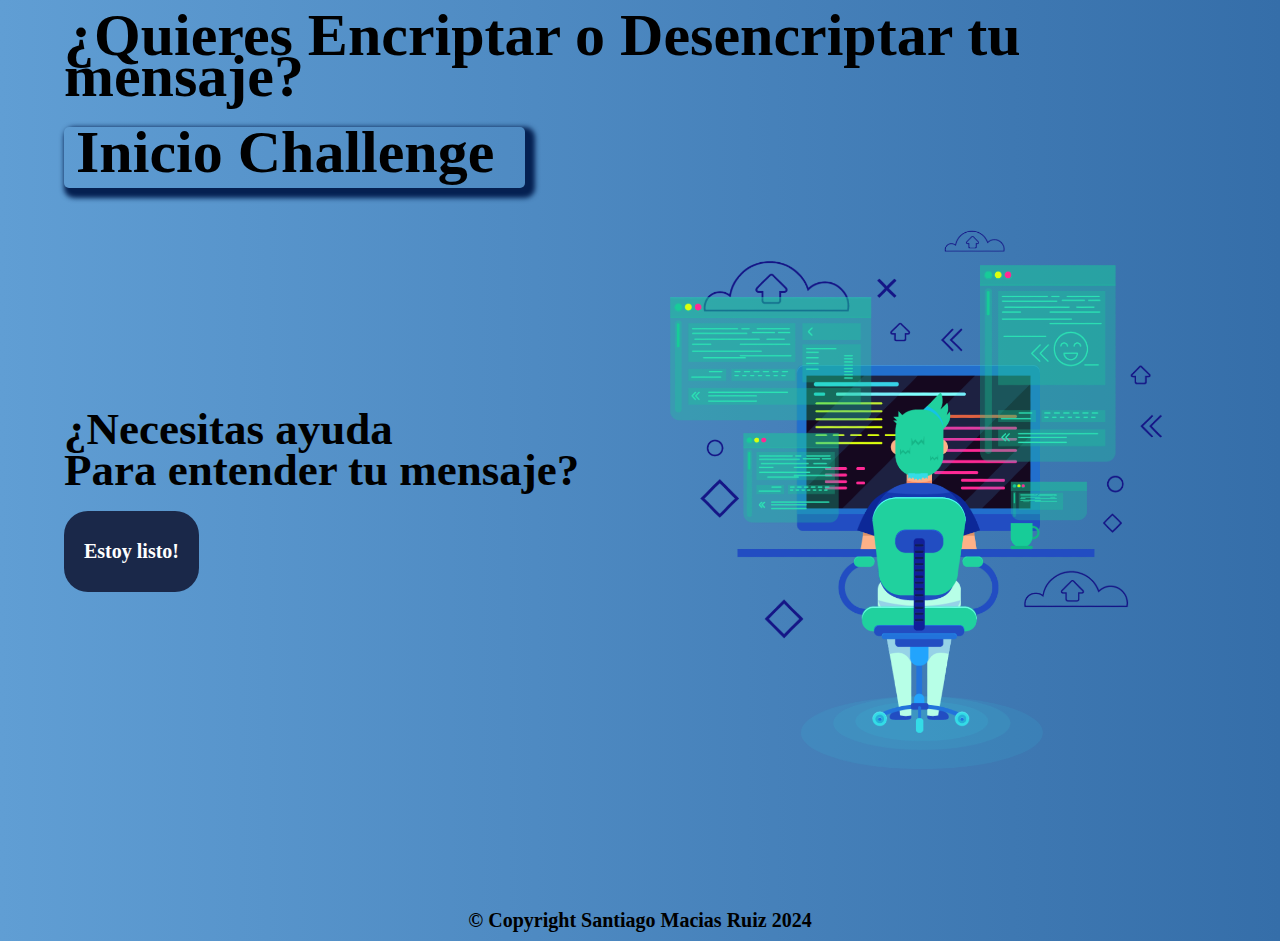
<file: index.html>
<!DOCTYPE html>
<html lang="es">
<head>
    <meta charset="UTF-8">
    <meta name="viewport" content="width=device-width, initial-scale=1.0">
    <title>Fondo animado</title>
    <link rel="stylesheet" href="css/animacion.css">
</head>
<body>
    <main>
        <header class="animacion">
            <div class="header_nav">
                <div class="contenedor">
                    <h1>¿Quieres Encriptar o Desencriptar tu mensaje?</h1>
                    <nav id="navegador">
                        <a href="index.html">Inicio</a>
                        <a href="encriptador copy.html">Challenge</a>
                    </nav>
                </div>
            </div>

            <section class="banner contenedor">
                <section class="banner_title">
                    <h2>¿Necesitas ayuda <br> Para entender tu mensaje?</h2>
                    <a href="encriptador copy.html" class="llamanos">Estoy listo!</a>
                </section>
                <div class="banner_img">
                    <img src="background/imagenBanner.png" alt="Persona en la computadora">
                </div>
            </section>

            <div class="burbujas">
                <div class="burbuja"></div>
                <div class="burbuja"></div>
                <div class="burbuja"></div>
                <div class="burbuja"></div>
                <div class="burbuja"></div>
                <div class="burbuja"></div>
                <div class="burbuja"></div>
                <div class="burbuja"></div>
                <div class="burbuja"></div>
                <div class="burbuja"></div>
            </div>
        </header>
    </main>
    <footer>
        <p class="Copyright">&copy; Copyright Santiago Macias Ruiz 2024</p>
    </footer>
</body>
</html>
</file>
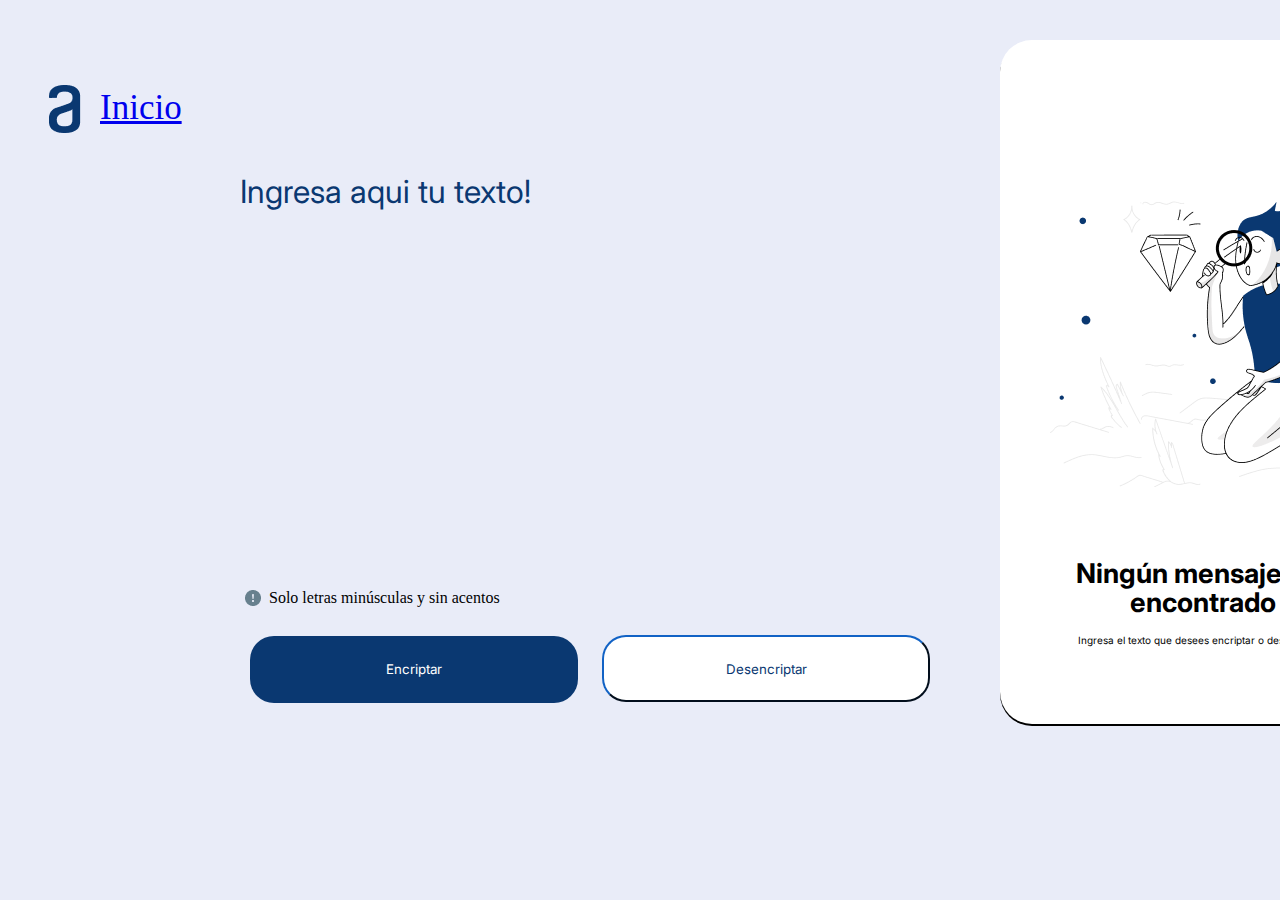
<file: encriptador copy.html>
<!DOCTYPE html>
<html lang="es">
<head>
    <meta charset="UTF-8">
    <meta name="viewport" content="width=device-width, initial-scale=1.0">
    <title>Challenge</title>
    <link rel="stylesheet" href="css/animacion.css">
    <link rel="stylesheet" href="css/styles.css">
    <link rel="stylesheet" href="css/reset.css">
    <link rel="preconnect" href="https://fonts.googleapis.com">
    <link rel="preconnect" href="https://fonts.gstatic.com" crossorigin>
    <link href="https://fonts.googleapis.com/css2?family=Inter:wght@200;300;400&display=swap" rel="stylesheet">
    <script type="text/javascript" src="funciones.js" defer></script>
</head>
<body>
<header>
    <nav class="inicio">
        <a href="index.html">Inicio</a>
    </nav>
</header>
    <img class="banner" src="imagenes/Logo-1.png">
    <div class="notificacion">
        <img  src="imagenes/bi_exclamation-circle-fill.png" class="notificacion_imagen">  
        <p>Solo letras minúsculas y sin acentos</p>
    </div> 
    <main>
        <div class="texto-mostrar">
            <img src="imagenes/Muñeco.png" alt="" class="muñeco">
            <div class="texto-inicial">
                <h1>Ningún mensaje fue encontrado</h1>
                <p>Ingresa el texto que desees encriptar o desencriptar.</p>
            </div>
        </div>
        <div class="texto-Encrip-desencrip">
            <textarea name="texto" id="texto-usuario" cols="70" rows="30" required placeholder="Ingresa aqui tu texto!"></textarea>
            <textarea name="texto" id="texto-desencriptado" cols="70" rows="30" ></textarea>
        </div>    
        <div class="botones">
            <button class="Encriptar" id="Encriptar" onclick="encriptar();">Encriptar</button>
            <button class="Desencriptar" onclick="desencriptar();">Desencriptar</button>
            <button class="copiar" onclick="copiar();" id="copiar">Copiar!</button>
        </div>
    </main>
    
</body>
<script>

</script>
</html>
</file>
<file: css/animacion.css>
*{
    margin: 0;
    padding: 0;
    box-sizing: border-box;
}

body{
    font-family: "Inter";
    font-size: 20px;
    font-weight: 700;
    line-height: 41px;
    letter-spacing: 0px;
    text-align: left;

}

.contenedor{
    width: 90%;
    max-width: 1200px;
    margin: auto;
}

.animacion{
    width: 100%;
    height: 100vh;
    background: linear-gradient(to right, #609ED4, #356EA9);
    position: relative;
    overflow: hidden;
}

.header_nav{
    width: 100%;
    position: absolute;
    top: 0;
    left: 0;
    
}

.header_nav {
    justify-content: space-between;
    align-items: center;
    padding: 15px 0 5px;
    font-size: 1.5em;
}
#navegador{
    box-shadow: 5px 5px 5px 5px #052051;
    ;
    border-radius: 5px;
    padding: 5px 0 15px 12px ;
    margin-top: 30px;
    width: 40%;
    font-size: 2em;
}


.header_nav h1{
    color: black ;

}

.header_nav nav a{
    color: black;
    text-decoration: none;
}
.header_nav nav a:hover{
    color: #052051;
    transition: 1s;
}

.banner{
    display: flex;
    justify-content: space-between;
    align-items: center;
    height: 100%;
    padding-top: 100px;
}

.banner_title h2{
    color: black;
    font-size: 45px;
    margin-bottom: 20px;
}

.banner_title .llamanos{
    color: #fff;
    font-size: 20px;
    text-decoration: none;
    display: inline-block;
    background: #1A2849;
    padding: 20px;
    border-radius: 24px;
}


.banner_img{
    animation: movimiento 2.5s linear infinite;
}

.banner_img img{
    width: 600px;
    display: block;
}
footer{
    background: linear-gradient(to right, #609ED4, #356EA9);
    text-align: center;
    margin: 0;   
    padding: 0;

}
/* burbujas */

.burbuja{
    border-radius: 50%;
    background: #fff;
    opacity: .3;

    position: absolute;
    bottom: -150;
    
    animation: burbujas 3s linear infinite ;
}

.burbuja:nth-child(1){
    width: 80px;
    height: 80px;
    left: 5%;
    animation-duration: 3s;
    animation-delay: 3s;
}

.burbuja:nth-child(2){
    width: 100px;
    height: 100px;
    left: 35%;
    animation-duration: 3s;
    animation-delay: 5s;
}

.burbuja:nth-child(3){
    width: 20px;
    height: 20px;
    left: 15%;
    animation-duration: 1.5s;
    animation-delay: 7s;
}

.burbuja:nth-child(4){
    width: 50px;
    height: 50px;
    left: 90%;
    animation-duration: 6s;
    animation-delay: 3s;
}

.burbuja:nth-child(5){
    width: 70px;
    height: 70px;
    left: 65%;
    animation-duration: 3s;
    animation-delay: 1s;
}

.burbuja:nth-child(6){
    width: 20px;
    height: 20px;
    left: 50%;
    animation-duration: 4s;
    animation-delay: 5s;
}

.burbuja:nth-child(7){
    width: 20px;
    height: 20px;
    left: 50%;
    animation-duration: 4s;
    animation-delay: 5s;
}

.burbuja:nth-child(8){
    width: 100;
    height: 100px;
    left: 52%;
    animation-duration: 5s;
    animation-delay: 5s;
}

.burbuja:nth-child(9){
    width: 65px;
    height: 65px;
    left: 51%;
    animation-duration: 3s;
    animation-delay: 2s;
}

.burbuja:nth-child(10){
    width: 40px;
    height: 40px;
    left: 35%;
    animation-duration: 3s;
    animation-delay: 4s;
}


@keyframes burbujas{
    0%{
        bottom: 0;
        opacity: 0;
    }
    30%{
        transform: translateX(30px);
    }
    50%{
        opacity: .4;
    }
    100%{
        bottom: 100vh;
        opacity: 0;
    }
}

@keyframes movimiento{
    0%{
        transform: translateY(0);
    }
    50%{
        transform: translateY(30px);
    }
    100%{
        transform: translateY(0);
    }
}
</file>
<file: css/styles.css>
*{
    margin: 0;
    padding: 0;
    font-family: 'Inter', sans-serif;
}


body{
    background: #E9ECF8;
    font-size: 32px;
    font-weight: 400;
    line-height: 48px;
    letter-spacing: 0em;
    text-align: left;
    
}
.inicio{
    width: Fixed (120px);
    height: Fixed (48px);
    left: 100px;
    top: 90px;
    gap: 40px;
    position: relative;
    font-size: 35px;
    color: #0A3871;
    text-decoration: none;
}
.inicio:hover{
    color: black;
    transition: 1s;
}
#texto-usuario{
    width: 577px;
    height: 450px;
    top: 168px;
    border: none;
    left: 240px;
    color: #0A3871;
    position: absolute;
    resize: none;
    text-align: left;
    background: none;
    font-family: 'Inter', sans-serif;
    font-size: 32px;
    font-weight: 400;
    line-height: 48px;
    letter-spacing: 0em;
    font: bold ;
    border-radius: 10px;
    
    
}
#texto-usuario::placeholder{
    color: #0A3871;
}


#texto-desencriptado{
    display: none; /* Por defecto oculto */
    transition: opacity 1s ease; /* Transición suave de la opacidad durante 0.5 segundos */
    width: 390px;
    height: 600px;
    top: 68px;
    border: none;
    left: 1005px;
    color: #0A3871;
    position: absolute;
    resize: none;
    text-align: left;
    font-family: 'Inter', sans-serif;
    font-size: 32px;
    font-weight: 400;
    line-height: 48px;
    letter-spacing: 0em;
    font: bold ;
    border-radius: 10px;
}
.banner{
    width: Fixed (120px);
    height: Fixed (48px);
    left: 5px;
    bottom: 50px;
    gap: 40px;
    position: relative;
}
.notificacion{
    width: Hug (229px);
    height: Hug (18px);
    top: 590px;
    left: 245px;
    gap: 8px;
    position: absolute;
    display: flex;
}
.notificacion p{
    float: right;
}
.botones{
    height: 67px;
    top: 625px;
    left: 240px;
    position: absolute;
    display: inline-block;
    
}
button {
    width: 328px;
    height: 67px;
    padding: 24px;
    border-radius: 24px;
    gap: 8px;
    margin: 10px;
    cursor: pointer;
    border-color: #0A3871;
}
.Encriptar {
    background-color: #0A3871; /* Fondo azul */
    color: #FFFFFF; /* Texto blanco */
    border: none;
}

.Desencriptar {
    background-color: #FFFFFF; /* Fondo blanco */
    color: #0A3871; /* Texto azul */
    
}
.copiar{
    width: 100px;
    height: 40px;
    top: 15px;
    left: 900px;
    padding: 0;
    border-radius: 24px;
    border: 1px;
    gap: 8px;
    position: absolute;
    border-style: dashed;
    display: none;
    color: #0A3871;
    background-color: #FFFFFF;
}
.texto-mostrar{
    width: 400px;
    height: 684px;
    top: 40px;
    left: 1000px;
    border-radius: 32px;
    position: absolute;
    background: white;
    box-shadow: 0 2px black;
    
}
.muñeco{
    width: 336px;
    height: 304px;
    top:143px;
    left: 50px;
    position: absolute;

}
.texto-inicial{
    top:520px;
    left:3px;
    position: relative;
}
.texto-inicial h1{
    font-weight: bold;
    text-align: center;
    line-height: 28.8px;
    font-size: 1.7em;
}
.texto-inicial p{
    font-size: 16px;
    font-weight: 400;
    line-height: 24px;
    letter-spacing: 0em;
    text-align: center;
    padding: 10px;
    font-size: 10px;
}
@media screen and (max-width:480px){
    .botones{
        height: 67px;
        top: 700px;
        left: 20px;    
    }
    #texto-usuario{
        height: 500px;
        width: 370px;
        top: 150px;
        left: 20px;   
    }
    .notificacion{
        height: 20px;
        top: 680px;
        left: 30px;   
    }
    .notificacion_imagen{
        width:20px;
    }
    .texto-mostrar{
        height: 200px;
        width: 370px;
        top: 890px;
        left:15px; 
    
    }
    #texto-desencriptado{
        height: 380px;
        width: 370px;
        border-radius: 24px;
        top: 890px;
        left:15px; 
        padding-left: 5PX;
        
    }
    .copiar{
        top: 500px;
        left: 10px; 
        width: 300px;
        border-style:solid;
        
    }
    .muñeco{
        display: none;
    }
    .texto-inicial{
        top: 50px;
        left: 5px; 
    }
    .banner{
        bottom: 110px;
        left: -30px;
    }
    .inicio{
        top: 30px;
        left: 50px;
    }
}
</file>
